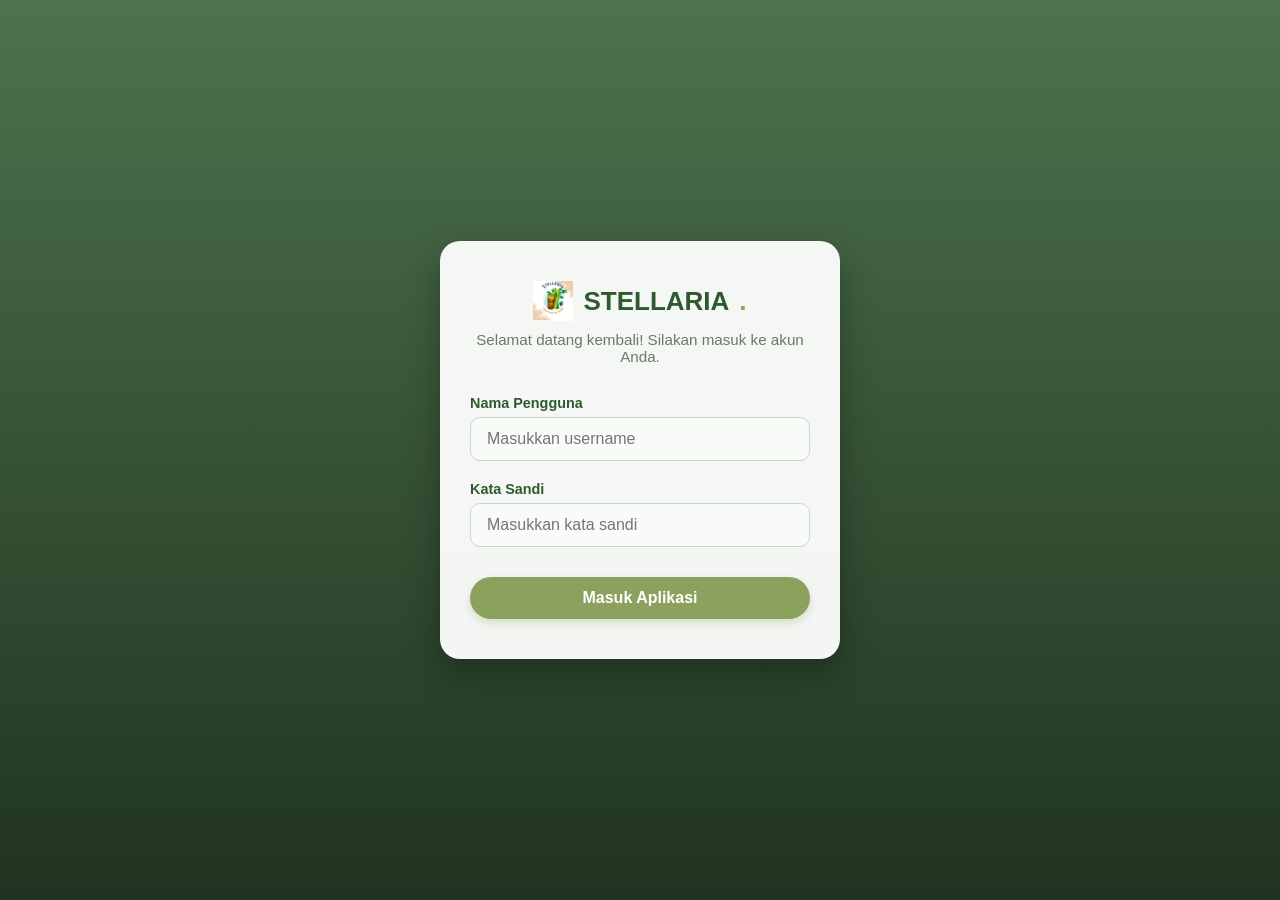
<file: index.html>
<!DOCTYPE html>
<html lang="id">
<head>
    <meta charset="UTF-8">
    <meta name="viewport" content="width=device-width, initial-scale=1.0">
    <title>Login - Sakeera Bamboo</title>
    <style>
        /* --- RESET & DASAR --- */
        * {
            margin: 0;
            padding: 0;
            box-sizing: border-box;
            font-family: 'Segoe UI', Tahoma, Geneva, Verdana, sans-serif;
        }

        body {
            /* Menggunakan tema gradasi gelap hijau alam seperti pada Hero Section kamu */
            background: linear-gradient(rgba(46, 90, 46, 0.85), rgba(20, 40, 20, 0.95)), 
                        url('https://images.unsplash.com/photo-1505881502353-a1986add3762?auto=format&fit=crop&q=80&w=1920') center/cover no-repeat;
            height: 100vh;
            display: flex;
            justify-content: center;
            align-items: center;
            padding: 20px;
        }

        /* --- KARTU LOGIN --- */
        .login-container {
            background-color: rgba(255, 255, 255, 0.95); /* Putih bersih agak transparan */
            width: 100%;
            max-width: 400px;
            padding: 40px 30px;
            border-radius: 20px;
            box-shadow: 0 15px 35px rgba(0, 0, 0, 0.3);
            text-align: center;
        }

        /* --- LOGO DI DALAM LOGIN --- */
        .login-logo {
            display: flex;
            justify-content: center;
            align-items: center;
            gap: 10px;
            font-size: 26px;
            font-weight: bold;
            color: #2e5a2e; /* Hijau Tua STELLARIA */
            margin-bottom: 10px;
        }

        .login-logo span {
            color: #8da15f; /* Hijau Muda STELLARIA */
        }

        .login-logo img {
            width: 40px;
            height: auto;
            object-fit: contain;
        }

        .login-container p {
            color: #667c66;
            font-size: 0.95rem;
            margin-bottom: 30px;
        }

        /* --- FORM INPUT --- */
        .form-group {
            text-align: left;
            margin-bottom: 20px;
        }

        .form-group label {
            display: block;
            font-size: 0.9rem;
            font-weight: 600;
            color: #2e5a2e;
            margin-bottom: 6px;
        }

        .form-group input {
            width: 100%;
            padding: 12px 16px;
            border: 1px solid #c2dec2;
            border-radius: 10px;
            font-size: 1rem;
            color: #2c3e2c;
            background-color: #f9fbf9;
            transition: all 0.3s ease;
            outline: none;
        }

        .form-group input:focus {
            border-color: #8da15f;
            background-color: #ffffff;
            box-shadow: 0 0 0 3px rgba(141, 161, 95, 0.2);
        }

        /* --- TOMBOL LOGIN --- */
        .btn-login {
            width: 100%;
            padding: 12px;
            background-color: #8da15f; /* Warna hijau tombol "Lihat Produk" di gambar kamu */
            color: white;
            border: none;
            border-radius: 25px; /* Bulat lonjong senada dengan tombol di gambar */
            font-size: 1rem;
            font-weight: bold;
            cursor: pointer;
            transition: all 0.3s ease;
            margin-top: 10px;
            box-shadow: 0 4px 10px rgba(141, 161, 95, 0.3);
        }

        .btn-login:hover {
            background-color: #728549;
            transform: translateY(-2px);
            box-shadow: 0 6px 14px rgba(141, 161, 95, 0.4);
        }

        /* --- LINK TAMBAHAN --- */
        .login-footer {
            margin-top: 25px;
            font-size: 0.85rem;
            color: #667c66;
        }

        .login-footer a {
            color: #2e5a2e;
            text-decoration: none;
            font-weight: bold;
            transition: color 0.2s;
        }

        .login-footer a:hover {
            color: #8da15f;
            text-decoration: underline;
        }
    </style>
</head>
<body>

    <div class="login-container">
        <div class="login-logo">
            <img src="logo.jpg" alt="💡"> 
            STELLARIA<span>.</span>
        </div>
        <p>Selamat datang kembali! Silakan masuk ke akun Anda.</p>

        <form>
            <div class="form-group">
                <label for="username">Nama Pengguna</label>
                <input type="text" id="username" placeholder="Masukkan username" required>
            </div>

            <div class="form-group">
                <label for="password">Kata Sandi</label>
                <input type="password" id="password" placeholder="Masukkan kata sandi" required>
            </div>
            
            <a href="beranda.html" style="text-decoration: none; display: block; width: 100%;">
    <button type="button" class="btn-login">Masuk Aplikasi</button>
</a>

            
        </form>
    </div>

</body>
</html>
</file>
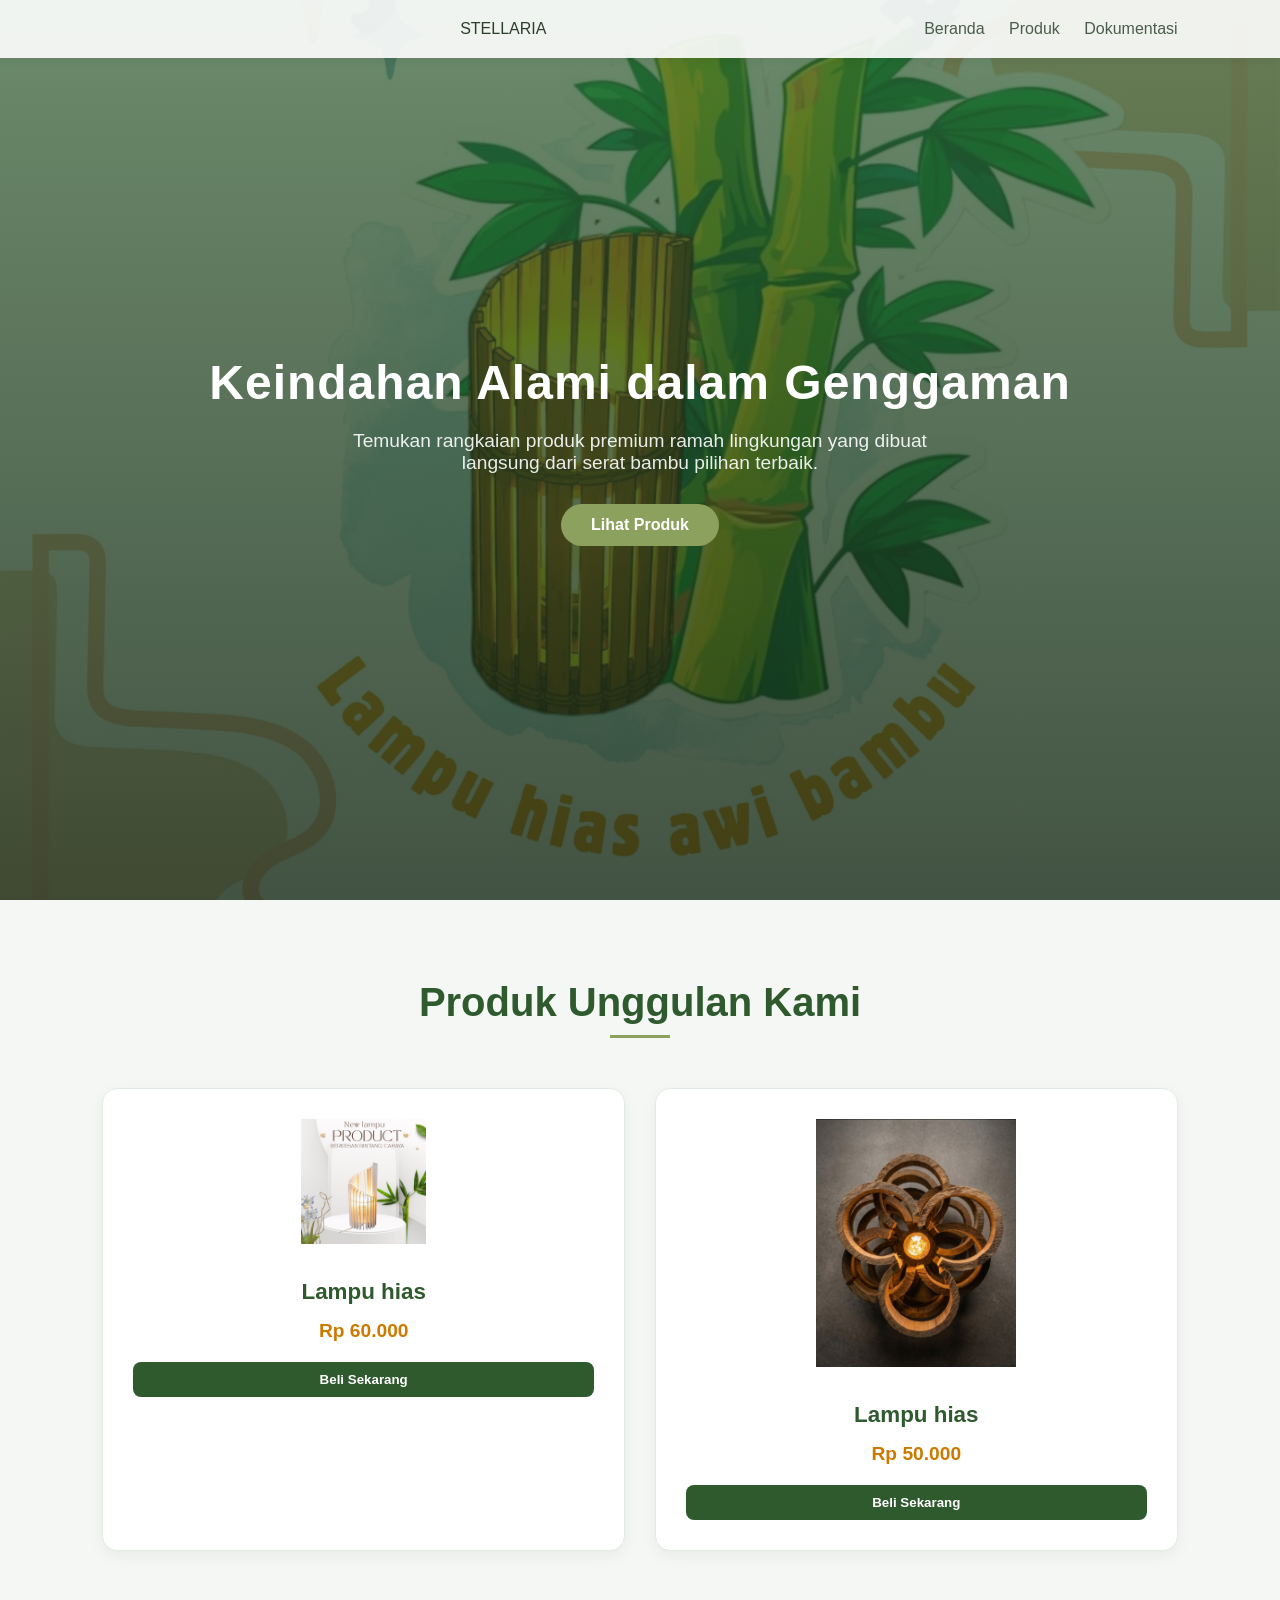
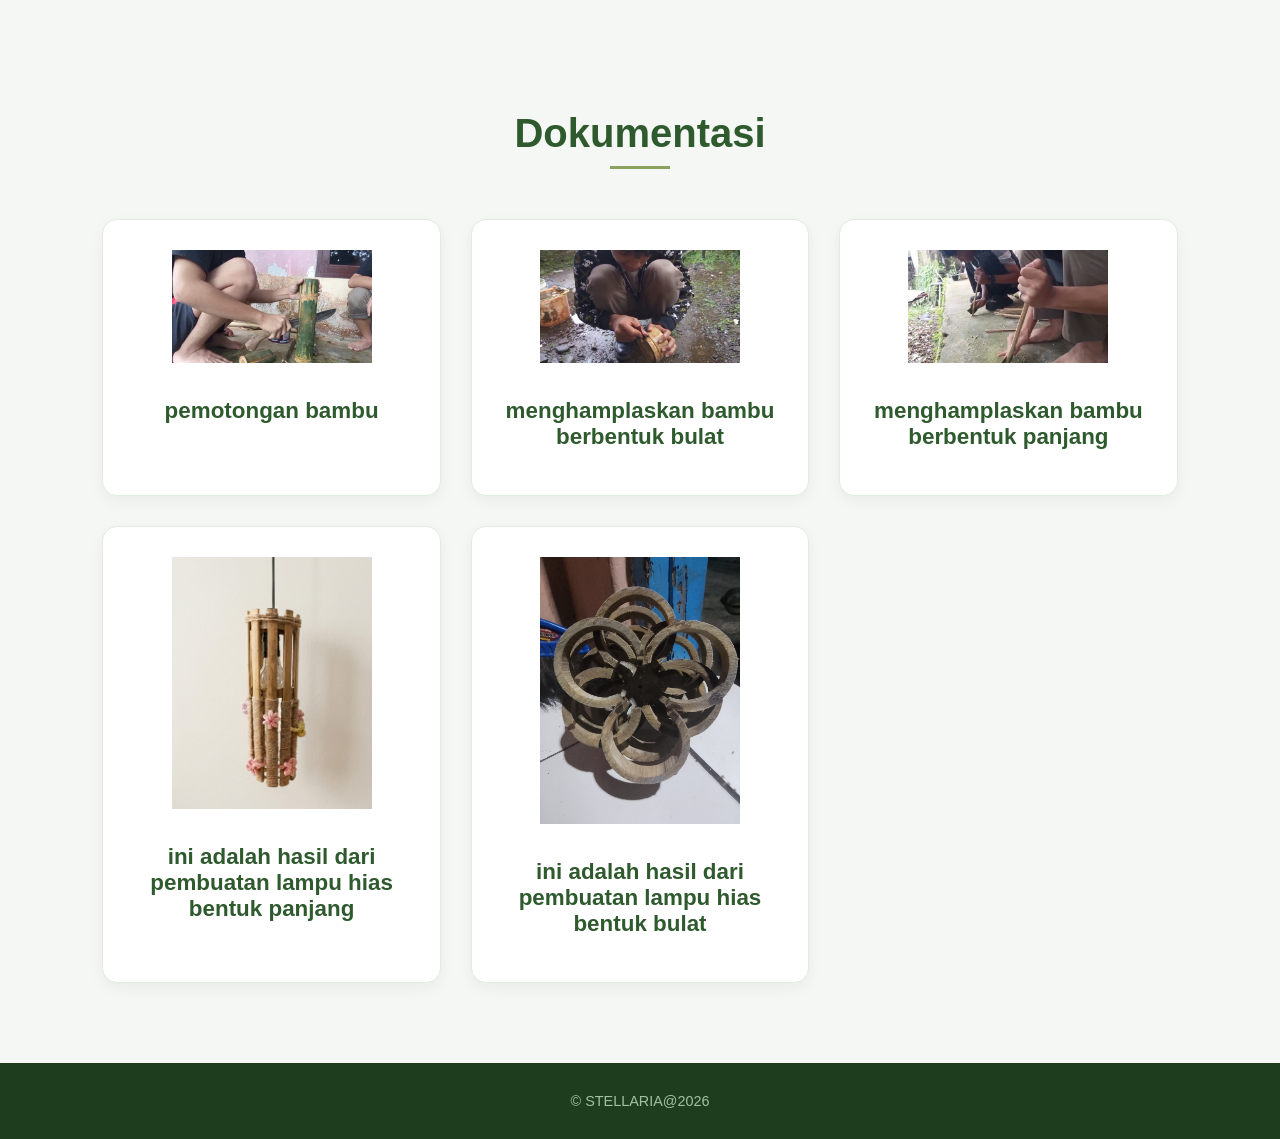
<file: beranda.html>
<!DOCTYPE html>
<html lang="id">
<head>
    <meta charset="UTF-8">
    <meta name="viewport" content="width=device-width, initial-scale=1.0">
    <title>Sakeera Bamboo - Alami & Berkelanjutan</title>
    <link rel="stylesheet" href="style.css">
</head>
<body>

    <div class="leaves-container">
        <div class="leaf"></div>
        <div class="leaf"></div>
        <div class="leaf"></div>
        <div class="leaf"></div>
        <div class="leaf"></div>
        <div class="leaf"></div>
        <div class="leaf"></div>
    </div>

    <header>
        <div class="logo">
          
        </div><span>STELLARIA</span></div>
        <nav>
            <a href="#home">Beranda</a>
            <a href="#products">Produk</a>
            <a href="#dokumen">Dokumentasi</a>
        </nav>
    </header>

    <section id="home" class="hero">
        <div class="hero-content">
            <h1>Keindahan Alami dalam Genggaman</h1>
            <p>Temukan rangkaian produk premium ramah lingkungan yang dibuat langsung dari serat bambu pilihan terbaik.</p>
            <a href="#products" class="btn">Lihat Produk</a>
        </div>
    </section>

    <section id="products" class="products">
        <h2>Produk Unggulan Kami</h2>
        <div class="product-grid">
            
            <div class="product-card">
                <div class="product-image"><img src="produk.jpg" width="125" alt="Lampu"></div>
                <h3>Lampu hias</h3>
                <span class="price">Rp 60.000</span>
                <button class="btn-buy">Beli Sekarang</button>
            </div>

            <div class="product-card">
                <div class="product-image"><img src="produk 2.jpg" width="200"alt="lampu"></div>
                <h3>Lampu hias</h3>
                <span class="price">Rp 50.000</span>
                <button class="btn-buy">Beli Sekarang</button>
            </div>
            
        </div> </section> <section id="dokumen" class="products">
        <h2>Dokumentasi</h2>
        <div class="product-grid">
            
            <div class="product-card">
                <div class="product-image"><img src="pembuatan 1.jpg" width="200" alt="Dokumentasi"></div>
                <h3>pemotongan bambu</h3>
            </div>
    
            <div class="product-card">
                <div class="product-image"><img src="pembuatan 2.jpg" width="200" alt="Dokumentasi"></div>
                <h3>menghamplaskan bambu berbentuk bulat</h3>
            </div>
                
            <div class="product-card">
                <div class="product-image"><img src="pembuatan 3.jpg" width="200" alt="Dokumentasi"></div>
                <h3>menghamplaskan bambu berbentuk panjang</h3>
            </div>
                
            <div class="product-card">
                <div class="product-image"><img src="hasil 1.jpg" width="200" alt="Dokumentasi"></div>
                <h3>ini adalah hasil dari pembuatan lampu hias bentuk panjang<h3>
            </div>
            
            <div class="product-card">
                <div class="product-image"><img src="hasil 2.jpg" width="200" alt="dokumentasi"></div>
                <h3>ini adalah hasil dari pembuatan lampu hias bentuk bulat</h3>
            </div>
                
        </div>
    </section>

    <footer>
        <p>&copy; STELLARIA@2026</p>
    </footer>

</body>
</html>
</file>
<file: style.css>
/* --- RESET & DASAR --- */
* {
    margin: 0;
    padding: 0;
    box-sizing: border-box;
    font-family: 'Segoe UI', Tahoma, Geneva, Verdana, sans-serif;
    scroll-behavior: smooth;
}

body {
    background-color: #f4f7f4;
    color: #2c3e2c;
    overflow-x: hidden;
}

/* --- NAVIGASI --- */
header {
    display: flex;
    justify-content: space-between;
    align-items: center;
    padding: 20px 8%;
    background-color: rgba(255, 255, 255, 0.9);
    position: fixed;
    width: 100%;
    top: 0;
    z-index: 1000;
    box-shadow: 0 2px 10px rgba(0,0,0,0.05);
}

header .logo {
    font-size: 24px;
    font-weight: bold;
    color: #2e5a2e;
}

header .logo span {
    color: #8da15f;
}

header nav a {
    text-decoration: none;
    color: #4a5d4a;
    margin-left: 20px;
    font-weight: 500;
    transition: color 0.3s;
}

header nav a:hover {
    color: #2e5a2e;
}

/* --- EDIT DAN TAMBAHKAN PADA BAGIAN INI DI STYLE.CSS --- */
header .logo {
    display: flex;
    align-items: center; /* Membuat gambar dan teks sejajar lurus secara vertikal */
    gap: 10px;           /* Memberikan jarak spasi antara gambar dan teks */
    font-size: 24px;
    font-weight: bold;
    color: #2e5a2e;
}

/* Pengaturan khusus untuk ukuran gambar logo */
.logo-icon {
    width: 35px;         /* Silakan ubah angka ini jika logo terlalu besar/kecil */
    height: auto;
    object-fit: contain;
}


/* --- HERO SECTION --- */
.hero {
    height: 100vh;
    background: linear-gradient(rgba(46, 90, 46, 0.7), rgba(20, 40, 20, 0.8)), 
                url('logo.jpg') center/cover no-repeat ;
                ; 
    display: flex;
    justify-content: center;
    align-items: center;
    text-align: center;
    color: #fff;
    padding: 0 20px;
}

.hero-content h1 {
    font-size: 3rem;
    margin-bottom: 20px;
    letter-spacing: 1px;
}

.hero-content p {
    font-size: 1.2rem;
    margin-bottom: 30px;
    max-width: 600px;
    margin-left: auto;
    margin-right: auto;
    opacity: 0.9;
}

.btn {
    display: inline-block;
    padding: 12px 30px;
    background-color: #8da15f;
    color: white;
    text-decoration: none;
    border-radius: 25px;
    font-weight: bold;
    transition: background 0.3s, transform 0.2s;
}

.btn:hover {
    background-color: #728549;
    transform: translateY(-3px);
}

/* --- PRODUCT SECTION --- */
.products {
    padding: 80px 8%;
    text-align: center;
}

.products h2 {
    font-size: 2.5rem;
    color: #2e5a2e;
    margin-bottom: 50px;
    position: relative;
}

.products h2::after {
    content: '';
    display: block;
    width: 60px;
    height: 3px;
    background-color: #8da15f;
    margin: 10px auto 0;
}

.product-grid {
    display: grid;
    grid-template-columns: repeat(auto-fit, minmax(280px, 1fr));
    gap: 30px;
}

.product-card {
    background: white;
    padding: 30px;
    border-radius: 15px;
    box-shadow: 0 5px 15px rgba(0,0,0,0.05);
    transition: transform 0.3s, box-shadow 0.3s;
    border: 1px solid #e2ebe2;
}

.product-card:hover {
    transform: translateY(-10px);
    box-shadow: 0 15px 30px rgba(46, 90, 46, 0.1);
}

.product-image {
    font-size: 4rem;
    margin-bottom: 20px;
}

.product-card h3 {
    font-size: 1.4rem;
    color: #2e5a2e;
    margin-bottom: 15px;
}

.product-card p {
    font-size: 0.95rem;
    color: #667c66;
    margin-bottom: 20px;
    line-height: 1.5;
}

.price {
    display: block;
    font-size: 1.2rem;
    font-weight: bold;
    color: #cc7a00;
    margin-bottom: 20px;
}

.btn-buy {
    width: 100%;
    padding: 10px;
    background-color: #2e5a2e;
    color: white;
    border: none;
    border-radius: 8px;
    font-weight: bold;
    cursor: pointer;
    transition: background 0.3s;
}

.btn-buy:hover {
    background-color: #1e3d1e;
}

/* --- FOOTER --- */
footer {
    background-color: #1e3d1e;
    color: #a3bfa3;
    text-align: center;
    padding: 30px;
    font-size: 0.9rem;
}
</file>
